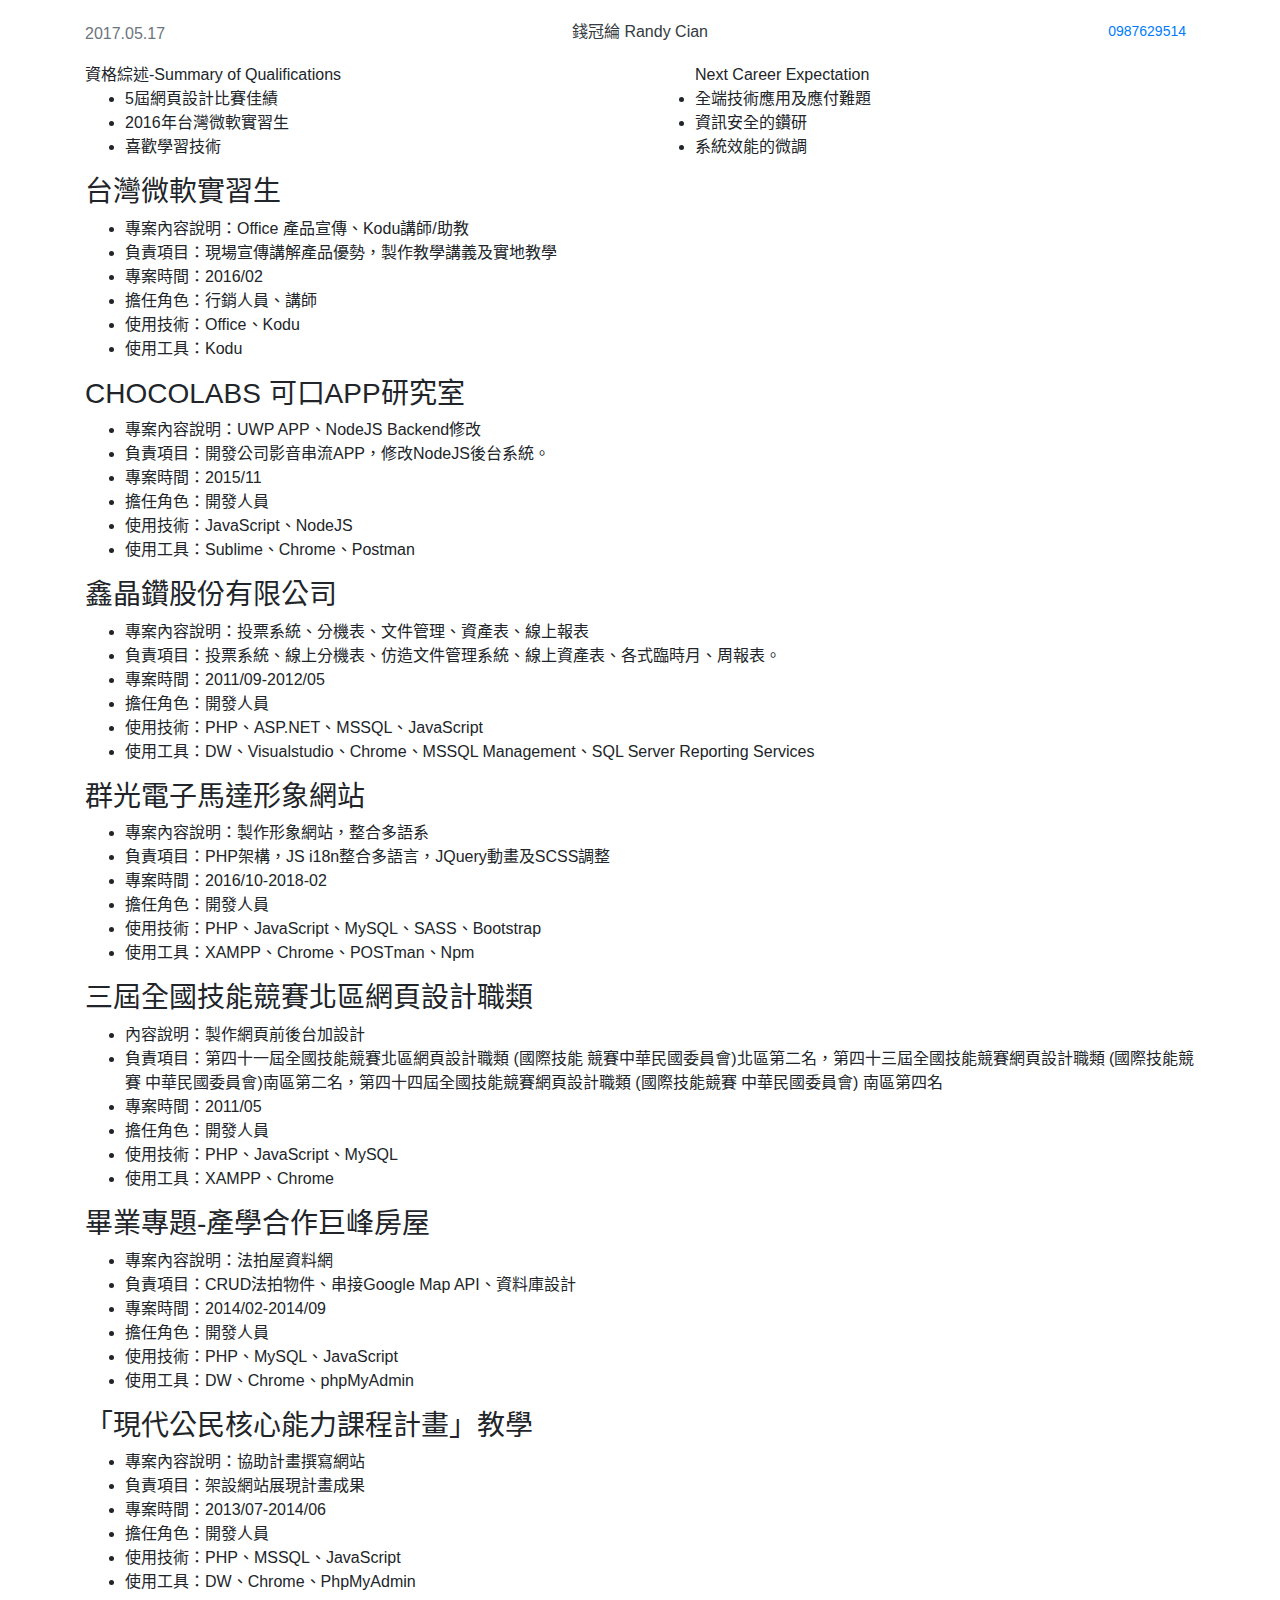
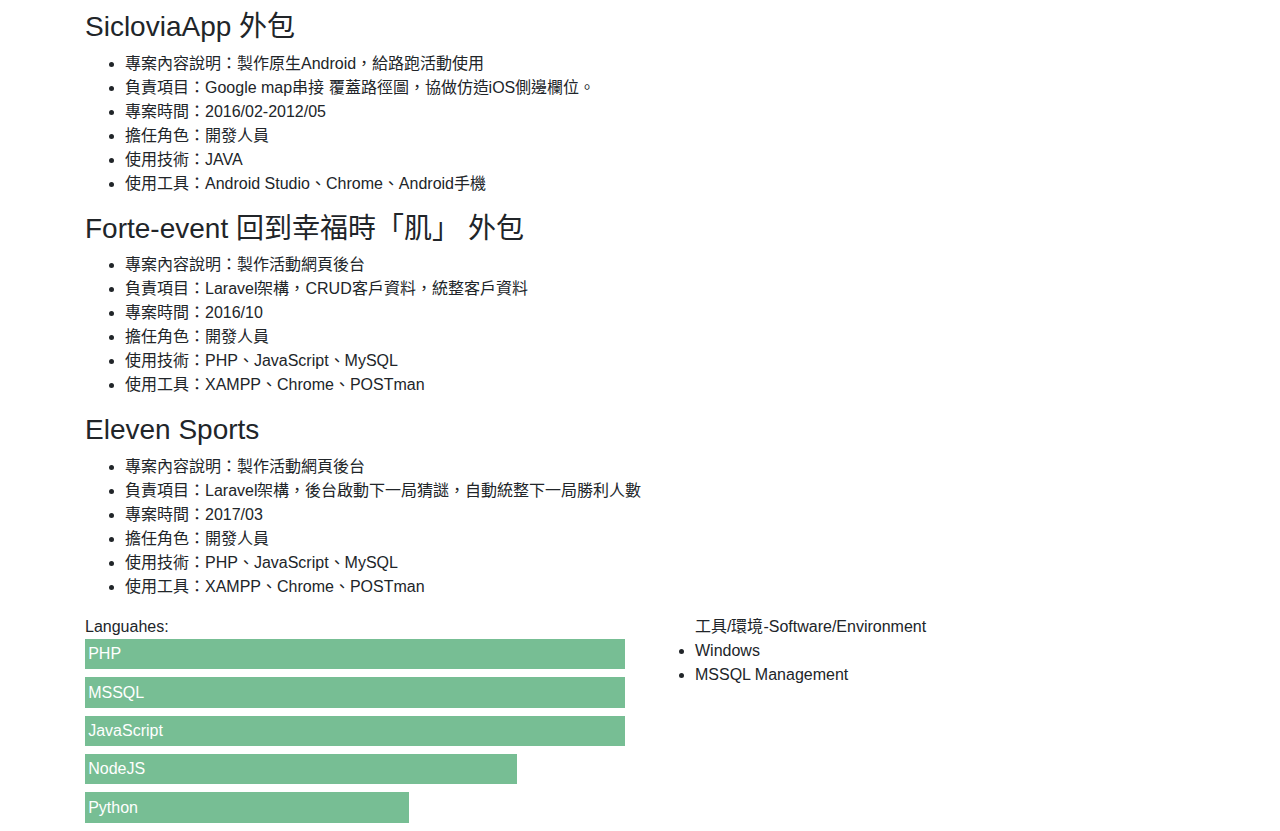
<file: index.html>
<!doctype html>
<html lang="zh-tw">

<head>
    <!-- Required meta tags -->
    <meta charset="utf-8">
    <meta name="viewport" content="width=device-width, initial-scale=1, shrink-to-fit=no">
    <link rel="stylesheet" href="./css/bootstrap.min.css">
    <link rel="stylesheet" href="./css/index.css">
    <script src="https://code.jquery.com/jquery-3.3.1.slim.min.js" integrity="sha384-q8i/X+965DzO0rT7abK41JStQIAqVgRVzpbzo5smXKp4YfRvH+8abtTE1Pi6jizo"
        crossorigin="anonymous"></script>
    <script src="https://cdnjs.cloudflare.com/ajax/libs/popper.js/1.14.3/umd/popper.min.js" integrity="sha384-ZMP7rVo3mIykV+2+9J3UJ46jBk0WLaUAdn689aCwoqbBJiSnjAK/l8WvCWPIPm49"
        crossorigin="anonymous"></script>
    <script src="./js/bootstrap.min.js"></script>
    <title>Randy's CV</title>
</head>

<div class="container">
    <!-- Content here -->
    <header class="blog-header py-3">
        <div class="row flex-nowrap justify-content-between align-items-center">
            <div class="col-4 pt-1">
                <a class="text-muted" href="#">2017.05.17</a>
            </div>
            <div class="col-4 text-center">
                <a class="blog-header-logo text-dark" href="#">錢冠綸 Randy Cian</a>
            </div>
            <div class="col-4 d-flex justify-content-end align-items-center">
                <a class="btn btn-sm" href="#">0987629514</a>
            </div>
        </div>
    </header>
    <div class="row">
        <div class="Summary col-sm">
            資格綜述-Summary of Qualifications
            <ul>
                <li>5屆網頁設計比賽佳績</li>
                <li>2016年台灣微軟實習生</li>
                <li>喜歡學習技術</li>
            </ul>
        </div>
        <div class="nextCareer col-sm">
            <ul>
                Next Career Expectation
                <li>全端技術應用及應付難題</li>
                <li>資訊安全的鑽研</li>
                <li>系統效能的微調</li>
            </ul>
        </div>
    </div>

    <div class="passExperiences">
        <div class="ms">
            <h3>台灣微軟實習生</h3>
            <ul>
                <li>專案內容說明：Office 產品宣傳、Kodu講師/助教</li>
                <li>負責項目：現場宣傳講解產品優勢，製作教學講義及實地教學</li>
                <li>專案時間：2016/02</li>
                <li>擔任角色：行銷人員、講師</li>
                <li>使用技術：Office、Kodu</li>
                <li>使用工具：Kodu</li>
            </ul>
        </div>
        <div class="CHOCOLABS">
            <h3>CHOCOLABS 可⼝APP研究室</h3>
            <ul>
                <li>專案內容說明：UWP APP、NodeJS Backend修改</li>
                <li>負責項目：開發公司影⾳串流APP，修改NodeJS後台系統。</li>
                <li>專案時間：2015/11</li>
                <li>擔任角色：開發人員</li>
                <li>使用技術：JavaScript、NodeJS</li>
                <li>使用工具：Sublime、Chrome、Postman</li>
            </ul>
        </div>
        <div class="megadiman">
            <h3>鑫晶鑽股份有限公司</h3>
            <ul>
                <li>專案內容說明：投票系統、分機表、文件管理、資產表、線上報表</li>
                <li>負責項目：投票系統、線上分機表、仿造⽂件管理系統、線上資產表、各式臨時⽉、周報表。</li>
                <li>專案時間：2011/09-2012/05</li>
                <li>擔任角色：開發人員</li>
                <li>使用技術：PHP、ASP.NET、MSSQL、JavaScript</li>
                <li>使用工具：DW、Visualstudio、Chrome、MSSQL Management、SQL Server Reporting Services</li>
            </ul>
        </div>
        <div class="chiconypower">
            <h3>群光電⼦⾺達形象網站</h3>
            <ul>
                <li>專案內容說明：製作形象網站，整合多語系</li>
                <li>負責項目：PHP架構，JS i18n整合多語言，JQuery動畫及SCSS調整</li>
                <li>專案時間：2016/10-2018-02</li>
                <li>擔任角色：開發人員</li>
                <li>使用技術：PHP、JavaScript、MySQL、SASS、Bootstrap</li>
                <li>使用工具：XAMPP、Chrome、POSTman、Npm</li>
            </ul>
        </div>
        <div class="honer">
            <h3>三屆全國技能競賽北區網⾴設計職類</h3>
            <ul>
                <li>內容說明：製作網頁前後台加設計</li>
                <li>負責項目：第四⼗⼀屆全國技能競賽北區網⾴設計職類 (國際技能 競賽中華⺠國委員會)北區第二名，第四⼗三屆全國技能競賽網⾴設計職類 (國際技能競賽 中華⺠國委員會)南區第二名，第四⼗四屆全國技能競賽網⾴設計職類
                    (國際技能競賽 中華⺠國委員會) 南區第四名
                </li>
                <li>專案時間：2011/05</li>
                <li>擔任角色：開發人員</li>
                <li>使用技術：PHP、JavaScript、MySQL</li>
                <li>使用工具：XAMPP、Chrome</li>
            </ul>
        </div>
        <div class="school">
            <h3>畢業專題-產學合作巨峰房屋</h3>
            <ul>
                <li>專案內容說明：法拍屋資料網</li>
                <li>負責項目：CRUD法拍物件、串接Google Map API、資料庫設計</li>
                <li>專案時間：2014/02-2014/09</li>
                <li>擔任角色：開發人員</li>
                <li>使用技術：PHP、MySQL、JavaScript</li>
                <li>使用工具：DW、Chrome、phpMyAdmin</li>
            </ul>
        </div>
        <div class="project">
            <h3>「現代公⺠核⼼能⼒課程計畫」教學</h3>
            <ul>
                <li>專案內容說明：協助計畫撰寫網站</li>
                <li>負責項目：架設網站展現計畫成果</li>
                <li>專案時間：2013/07-2014/06</li>
                <li>擔任角色：開發人員</li>
                <li>使用技術：PHP、MSSQL、JavaScript</li>
                <li>使用工具：DW、Chrome、PhpMyAdmin</li>
            </ul>
        </div>
        <div class="android">
            <h3>SicloviaApp 外包</h3>
            <ul>
                <li>專案內容說明：製作原生Android，給路跑活動使用</li>
                <li>負責項目：Google map串接 覆蓋路徑圖，協做仿造iOS側邊欄位。</li>
                <li>專案時間：2016/02-2012/05</li>
                <li>擔任角色：開發人員</li>
                <li>使用技術：JAVA</li>
                <li>使用工具：Android Studio、Chrome、Android手機</li>
            </ul>
        </div>
        <div class="forte">
            <h3>Forte-event 回到幸福時「肌」 外包</h3>
            <ul>
                <li>專案內容說明：製作活動網頁後台</li>
                <li>負責項目：Laravel架構，CRUD客戶資料，統整客戶資料</li>
                <li>專案時間：2016/10</li>
                <li>擔任角色：開發人員</li>
                <li>使用技術：PHP、JavaScript、MySQL</li>
                <li>使用工具：XAMPP、Chrome、POSTman</li>
            </ul>
        </div>
        <div class="elevenSports">
            <h3>Eleven Sports</h3>
            <ul>
                <li>專案內容說明：製作活動網頁後台</li>
                <li>負責項目：Laravel架構，後台啟動下一局猜謎，自動統整下一局勝利人數</li>
                <li>專案時間：2017/03</li>
                <li>擔任角色：開發人員</li>
                <li>使用技術：PHP、JavaScript、MySQL</li>
                <li>使用工具：XAMPP、Chrome、POSTman</li>
            </ul>
        </div>
    </div>
    <div class="Skills">
        <div class="row">
            <div class="col-sm">
                <ul class="graph">
                    Languahes:
                    <li class="percent100">
                        PHP
                    </li>
                    <li class="percent100">
                        MSSQL
                    </li>
                    <li class="percent100">
                        JavaScript
                    </li>
                    <li class="percent80">
                        NodeJS
                    </li>
                    <li class="percent60">
                        Python
                    </li>
                </ul>
            </div>
            <div class="col-sm">
                <ul>
                    工具/環境-Software/Environment
                    <li>Windows</li>
                    <li>MSSQL Management</li>
                </ul>
            </div>
        </div>
    </div>
    <script>
        $('.Skills li span').each(function (item) {
            $(item).attr('flex', $(item).attr('score'));
        });
    </script>
</div>
</file>
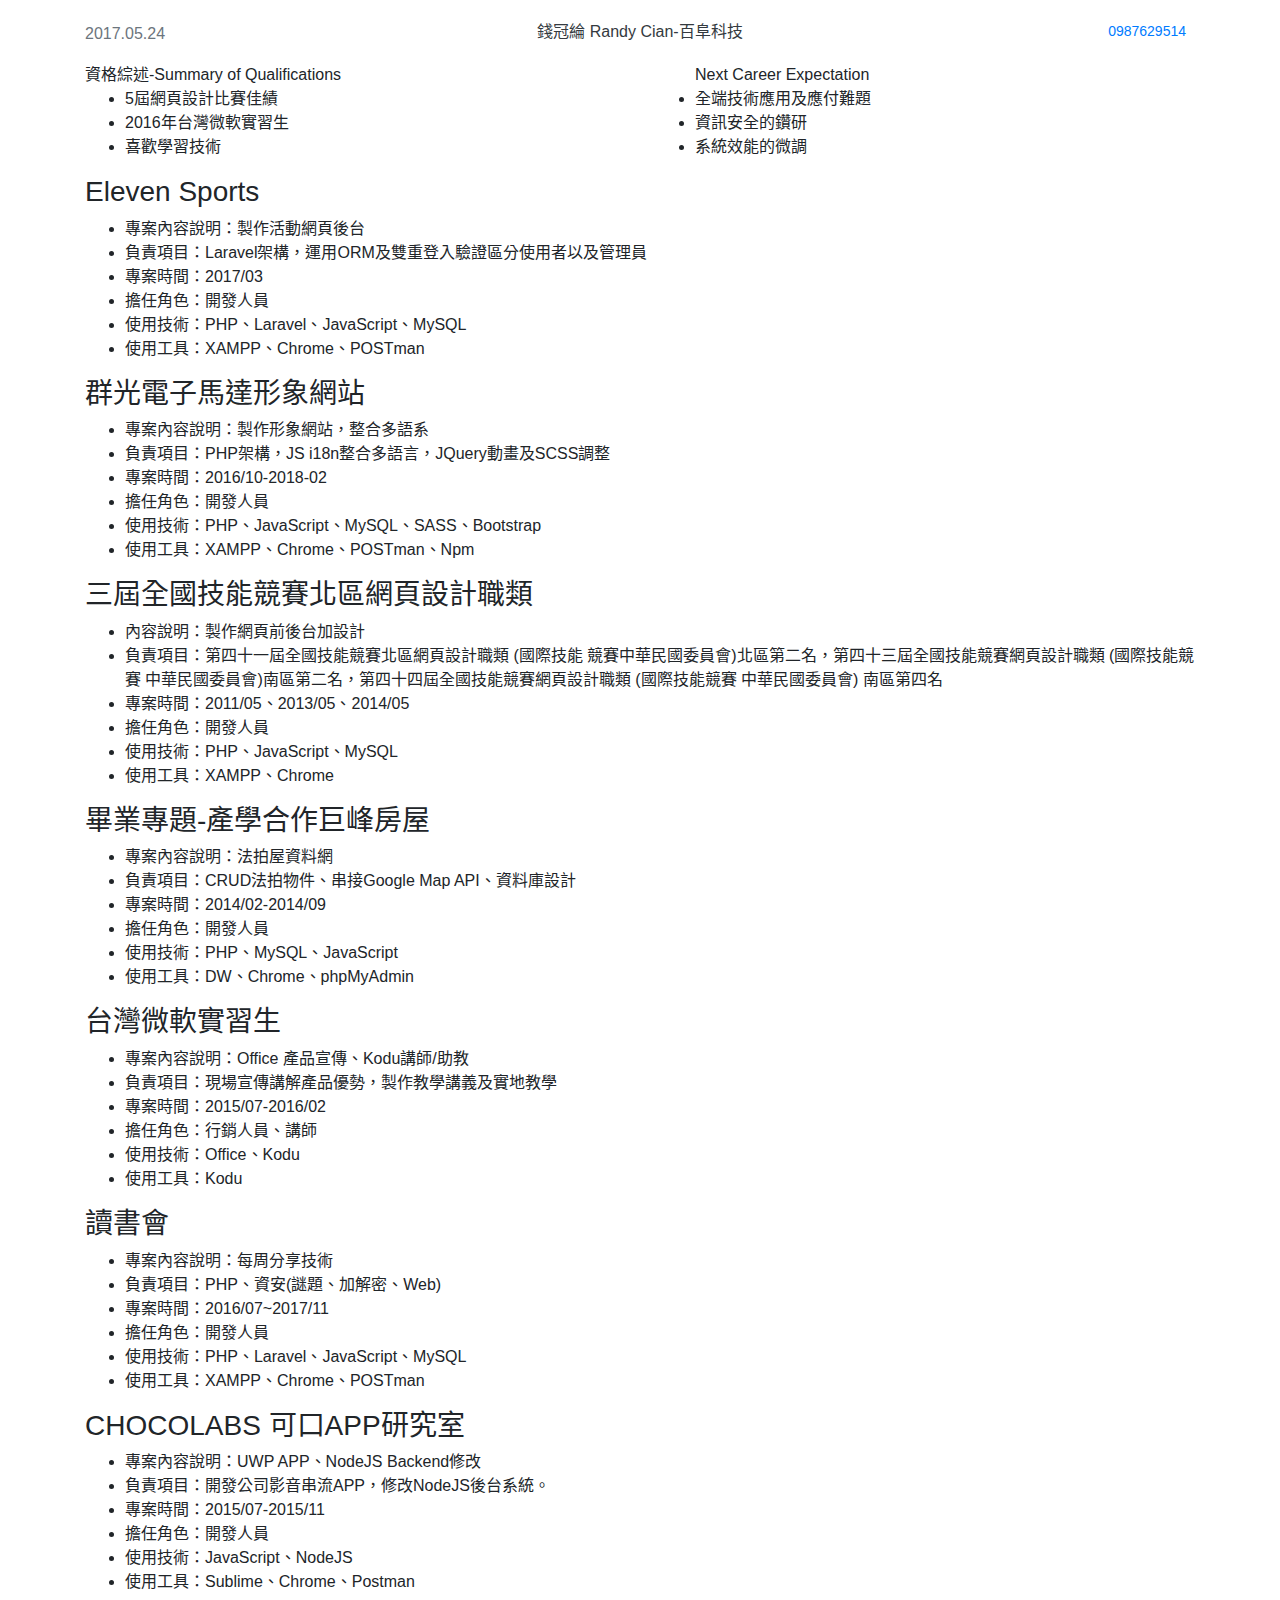
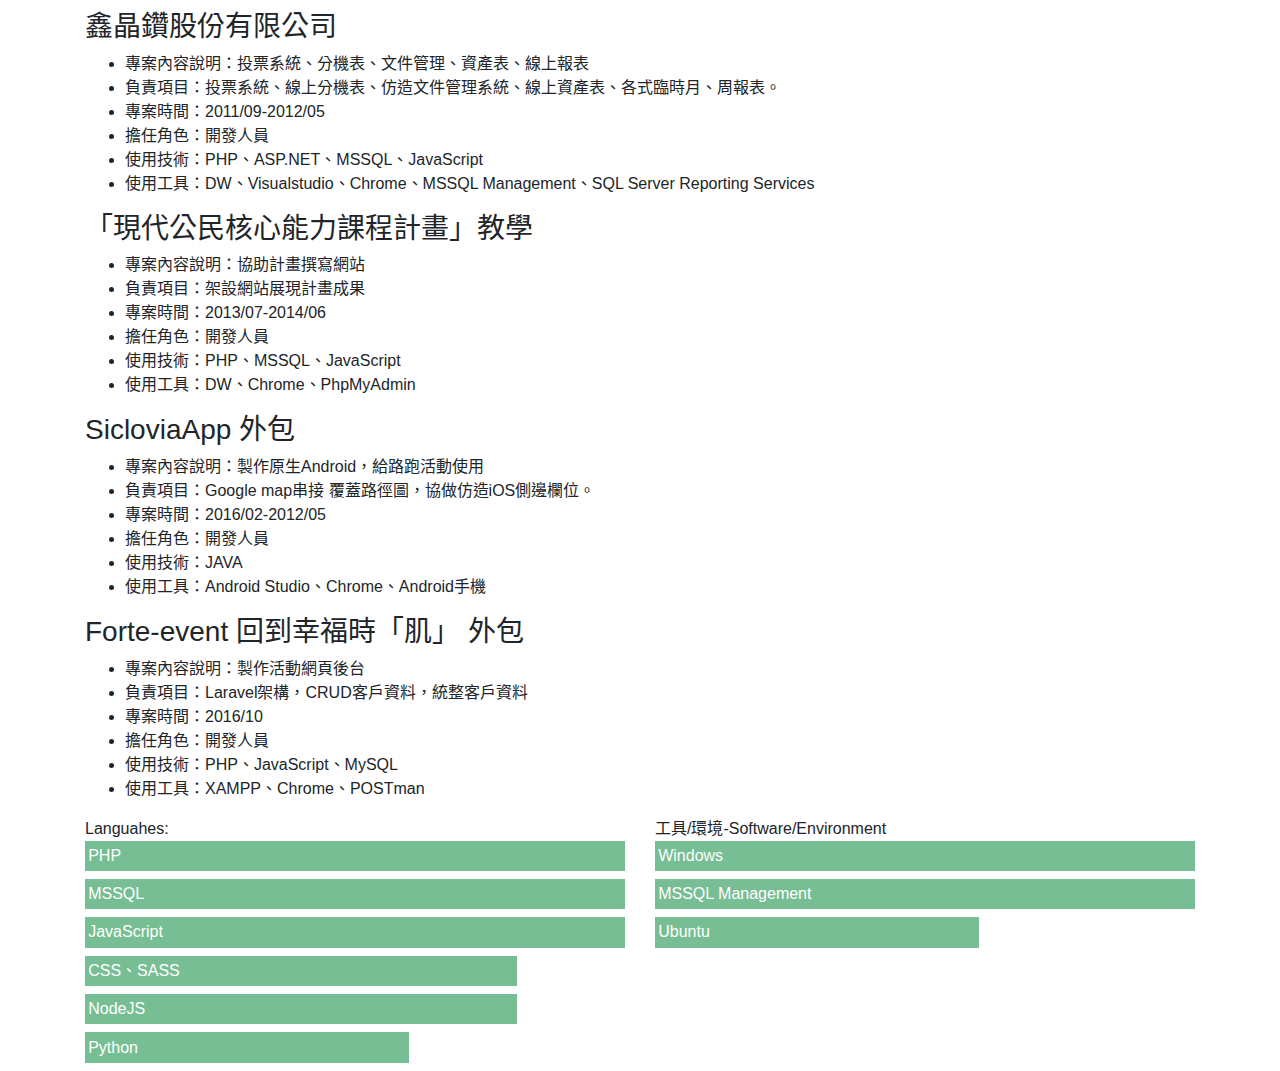
<file: balvenie.html>
<!doctype html>
<html lang="zh-tw">

<head>
    <!-- Required meta tags -->
    <meta charset="utf-8">
    <meta name="viewport" content="width=device-width, initial-scale=1, shrink-to-fit=no">
    <link rel="stylesheet" href="./css/bootstrap.min.css">
    <link rel="stylesheet" href="./css/index.css">
    <script src="https://code.jquery.com/jquery-3.3.1.slim.min.js" integrity="sha384-q8i/X+965DzO0rT7abK41JStQIAqVgRVzpbzo5smXKp4YfRvH+8abtTE1Pi6jizo"
        crossorigin="anonymous"></script>
    <script src="https://cdnjs.cloudflare.com/ajax/libs/popper.js/1.14.3/umd/popper.min.js" integrity="sha384-ZMP7rVo3mIykV+2+9J3UJ46jBk0WLaUAdn689aCwoqbBJiSnjAK/l8WvCWPIPm49"
        crossorigin="anonymous"></script>
    <script src="./js/bootstrap.min.js"></script>
    <title>Randy's CV</title>
</head>

<div class="container">
    <!-- Content here -->
    <header class="blog-header py-3">
        <div class="row flex-nowrap justify-content-between align-items-center">
            <div class="col-4 pt-1">
                <a class="text-muted" href="#">2017.05.24</a>
            </div>
            <div class="col-4 text-center">
                <a class="blog-header-logo text-dark" href="#">錢冠綸 Randy Cian-百阜科技</a>
            </div>
            <div class="col-4 d-flex justify-content-end align-items-center">
                <a class="btn btn-sm" href="#">0987629514</a>
            </div>
        </div>
    </header>
    <div class="row">
        <div class="Summary col-sm">
            資格綜述-Summary of Qualifications
            <ul>
                <li>5屆網頁設計比賽佳績</li>
                <li>2016年台灣微軟實習生</li>
                <li>喜歡學習技術</li>
            </ul>
        </div>
        <div class="nextCareer col-sm">
            <ul>
                Next Career Expectation
                <li>全端技術應用及應付難題</li>
                <li>資訊安全的鑽研</li>
                <li>系統效能的微調</li>
            </ul>
        </div>
    </div>

    <div class="passExperiences">
        <div class="elevenSports">
            <h3>Eleven Sports</h3>
            <ul>
                <li>專案內容說明：製作活動網頁後台</li>
                <li>負責項目：Laravel架構，運用ORM及雙重登入驗證區分使用者以及管理員</li>
                <li>專案時間：2017/03</li>
                <li>擔任角色：開發人員</li>
                <li>使用技術：PHP、Laravel、JavaScript、MySQL</li>
                <li>使用工具：XAMPP、Chrome、POSTman</li>
            </ul>
        </div>
        <div class="chiconypower">
            <h3>群光電⼦⾺達形象網站</h3>
            <ul>
                <li>專案內容說明：製作形象網站，整合多語系</li>
                <li>負責項目：PHP架構，JS i18n整合多語言，JQuery動畫及SCSS調整</li>
                <li>專案時間：2016/10-2018-02</li>
                <li>擔任角色：開發人員</li>
                <li>使用技術：PHP、JavaScript、MySQL、SASS、Bootstrap</li>
                <li>使用工具：XAMPP、Chrome、POSTman、Npm</li>
            </ul>
        </div>
        <div class="honer">
            <h3>三屆全國技能競賽北區網⾴設計職類</h3>
            <ul>
                <li>內容說明：製作網頁前後台加設計</li>
                <li>負責項目：第四⼗⼀屆全國技能競賽北區網⾴設計職類 (國際技能 競賽中華⺠國委員會)北區第二名，第四⼗三屆全國技能競賽網⾴設計職類 (國際技能競賽 中華⺠國委員會)南區第二名，第四⼗四屆全國技能競賽網⾴設計職類
                    (國際技能競賽 中華⺠國委員會) 南區第四名
                </li>
                <li>專案時間：2011/05、2013/05、2014/05
                </li>
                <li>擔任角色：開發人員</li>
                <li>使用技術：PHP、JavaScript、MySQL</li>
                <li>使用工具：XAMPP、Chrome</li>
            </ul>
        </div>
        <div class="school">
            <h3>畢業專題-產學合作巨峰房屋</h3>
            <ul>
                <li>專案內容說明：法拍屋資料網</li>
                <li>負責項目：CRUD法拍物件、串接Google Map API、資料庫設計</li>
                <li>專案時間：2014/02-2014/09</li>
                <li>擔任角色：開發人員</li>
                <li>使用技術：PHP、MySQL、JavaScript</li>
                <li>使用工具：DW、Chrome、phpMyAdmin</li>
            </ul>
        </div>
        <div class="ms">
            <h3>台灣微軟實習生</h3>
            <ul>
                <li>專案內容說明：Office 產品宣傳、Kodu講師/助教</li>
                <li>負責項目：現場宣傳講解產品優勢，製作教學講義及實地教學</li>
                <li>專案時間：2015/07-2016/02</li>
                <li>擔任角色：行銷人員、講師</li>
                <li>使用技術：Office、Kodu</li>
                <li>使用工具：Kodu</li>
            </ul>
        </div>
        <div class="studer">
            <h3>讀書會</h3>
            <ul>
                <li>專案內容說明：每周分享技術</li>
                <li>負責項目：PHP、資安(謎題、加解密、Web)</li>
                <li>專案時間：2016/07~2017/11</li>
                <li>擔任角色：開發人員</li>
                <li>使用技術：PHP、Laravel、JavaScript、MySQL</li>
                <li>使用工具：XAMPP、Chrome、POSTman</li>
            </ul>
        </div>
        <div class="CHOCOLABS">
            <h3>CHOCOLABS 可⼝APP研究室</h3>
            <ul>
                <li>專案內容說明：UWP APP、NodeJS Backend修改</li>
                <li>負責項目：開發公司影⾳串流APP，修改NodeJS後台系統。</li>
                <li>專案時間：2015/07-2015/11</li>
                <li>擔任角色：開發人員</li>
                <li>使用技術：JavaScript、NodeJS</li>
                <li>使用工具：Sublime、Chrome、Postman</li>
            </ul>
        </div>
        <div class="megadiman">
            <h3>鑫晶鑽股份有限公司</h3>
            <ul>
                <li>專案內容說明：投票系統、分機表、文件管理、資產表、線上報表</li>
                <li>負責項目：投票系統、線上分機表、仿造⽂件管理系統、線上資產表、各式臨時⽉、周報表。</li>
                <li>專案時間：2011/09-2012/05</li>
                <li>擔任角色：開發人員</li>
                <li>使用技術：PHP、ASP.NET、MSSQL、JavaScript</li>
                <li>使用工具：DW、Visualstudio、Chrome、MSSQL Management、SQL Server Reporting Services</li>
            </ul>
        </div>

        <div class="project">
            <h3>「現代公⺠核⼼能⼒課程計畫」教學</h3>
            <ul>
                <li>專案內容說明：協助計畫撰寫網站</li>
                <li>負責項目：架設網站展現計畫成果</li>
                <li>專案時間：2013/07-2014/06</li>
                <li>擔任角色：開發人員</li>
                <li>使用技術：PHP、MSSQL、JavaScript</li>
                <li>使用工具：DW、Chrome、PhpMyAdmin</li>
            </ul>
        </div>
        <div class="android">
            <h3>SicloviaApp 外包</h3>
            <ul>
                <li>專案內容說明：製作原生Android，給路跑活動使用</li>
                <li>負責項目：Google map串接 覆蓋路徑圖，協做仿造iOS側邊欄位。</li>
                <li>專案時間：2016/02-2012/05</li>
                <li>擔任角色：開發人員</li>
                <li>使用技術：JAVA</li>
                <li>使用工具：Android Studio、Chrome、Android手機</li>
            </ul>
        </div>
        <div class="forte">
            <h3>Forte-event 回到幸福時「肌」 外包</h3>
            <ul>
                <li>專案內容說明：製作活動網頁後台</li>
                <li>負責項目：Laravel架構，CRUD客戶資料，統整客戶資料</li>
                <li>專案時間：2016/10</li>
                <li>擔任角色：開發人員</li>
                <li>使用技術：PHP、JavaScript、MySQL</li>
                <li>使用工具：XAMPP、Chrome、POSTman</li>
            </ul>
        </div>
    </div>
    <div class="Skills">
        <div class="row">
            <div class="col-sm">
                <ul class="graph">
                    Languahes:
                    <li class="percent100">
                        PHP
                    </li>
                    <li class="percent100">
                        MSSQL
                    </li>
                    <li class="percent100">
                        JavaScript
                    </li>
                    <li class="percent80">
                        CSS、SASS
                    </li>
                    <li class="percent80">
                        NodeJS
                    </li>
                    <li class="percent60">
                        Python
                    </li>
                </ul>
            </div>
            <div class="col-sm">
                <ul class="graph">
                    工具/環境-Software/Environment
                    <li class="percent100">Windows</li>
                    <li class="percent100">MSSQL Management</li>
                    <li class="percent60">Ubuntu</li>
                </ul>
            </div>
        </div>
    </div>
    <script>
        $('.Skills li span').each(function (item) {
            $(item).attr('flex', $(item).attr('score'));
        });
    </script>
</div>
</file>
<file: css/index.css>
ul.graph{margin:0;padding:0;list-style-type:none}ul.graph li{margin-bottom:.5em;padding:.2em;background:#77be94;color:#fff}ul.graph li.percent100{width:100%}ul.graph li.percent80{width:80%}ul.graph li.percent60{width:60%}
/*# sourceMappingURL=index.css.map */
</file>
